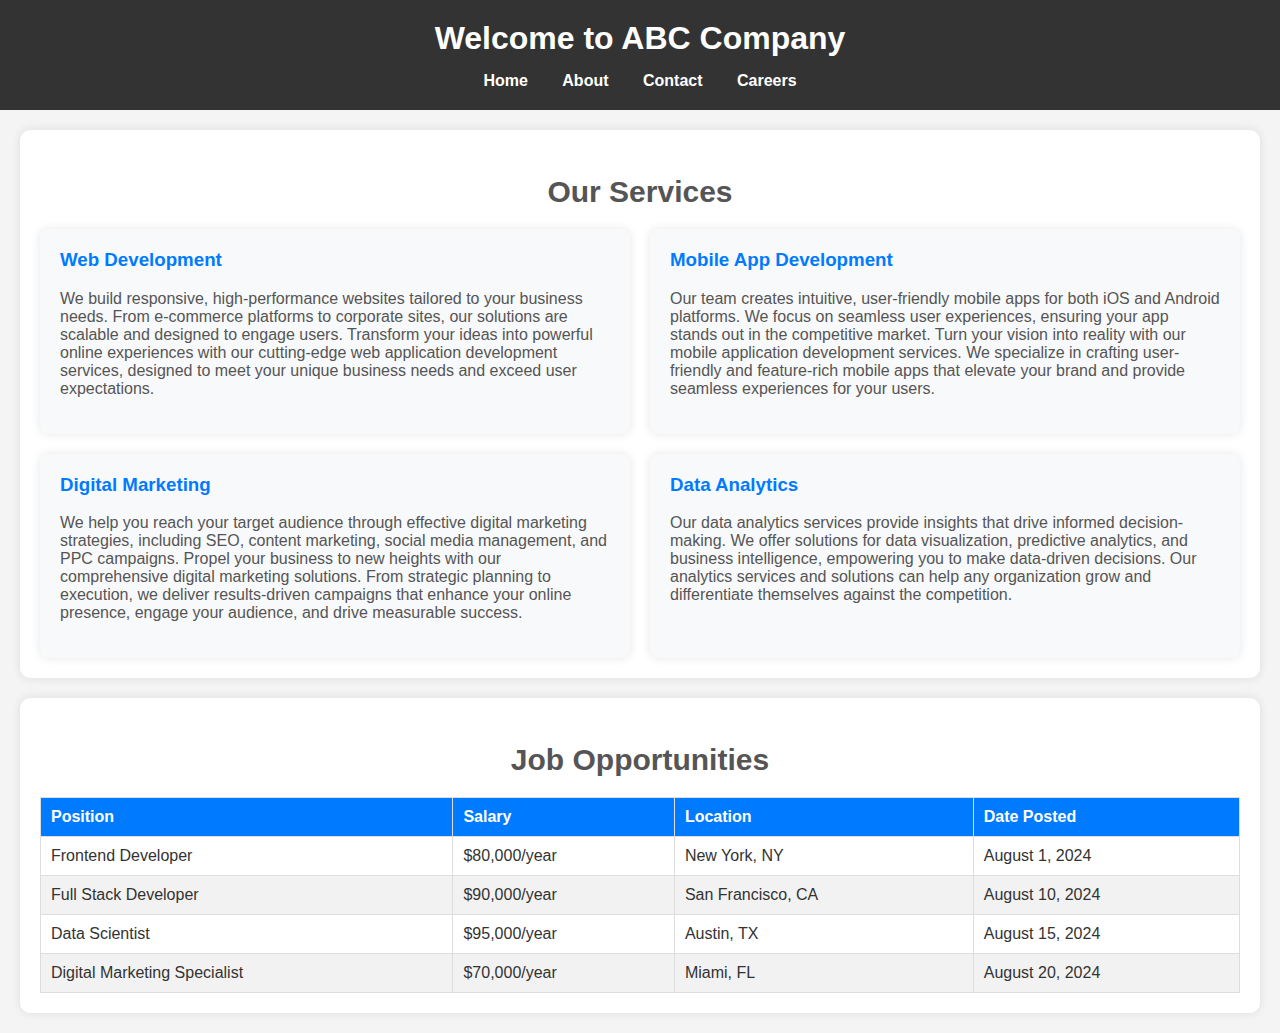
<file: index.html>
<!DOCTYPE html>
<html lang="en">
<head>
    <meta charset="UTF-8">
    <meta name="viewport" content="width=device-width, initial-scale=1.0">
    <title>ABC Company - Home</title>
    <link rel="stylesheet" href="styles.css">
</head>
<body>
    <header>
        <h1>Welcome to ABC Company</h1>
        <nav>
            <a href="index.html">Home</a>
            <a href="about.html">About</a>
            <a href="contact.html">Contact</a>
            <a href="careers.html">Careers</a>
        </nav>
    </header>
    
    <section>
        <h2>Our Services</h2>
        <div class="services-container">
            <div class="service-box">
                <h3>Web Development</h3>
                <p>We build responsive, high-performance websites tailored to your business needs. 
                From e-commerce platforms to corporate sites, our solutions are scalable and designed to engage users. 
                Transform your ideas into powerful online experiences with our cutting-edge web application development services, designed to meet your unique business needs and exceed user expectations.</p>
            </div>
            <div class="service-box">
                <h3>Mobile App Development</h3>
                <p>Our team creates intuitive, user-friendly mobile apps for both iOS and Android platforms. 
                We focus on seamless user experiences, ensuring your app stands out in the competitive market.
                Turn your vision into reality with our mobile application development services. We specialize in crafting user-friendly 
                and feature-rich mobile apps that elevate your brand and provide seamless experiences for your users.</p>
            </div>
            <div class="service-box">
                <h3>Digital Marketing</h3>
                <p>We help you reach your target audience through effective digital marketing strategies, including SEO, content marketing, social media management, and PPC campaigns.
                Propel your business to new heights with our comprehensive digital marketing solutions. From strategic planning to execution, we deliver results-driven campaigns 
                that enhance your online presence, engage your audience, and drive measurable success.</p>
            </div>
            <div class="service-box">
                <h3>Data Analytics</h3>
                <p>Our data analytics services provide insights that drive informed decision-making. 
                We offer solutions for data visualization, predictive analytics, and business intelligence, empowering you 
                to make data-driven decisions. Our analytics services and solutions can help any organization grow and differentiate themselves against the competition.</p>
            </div>
        </div>
    </section>

    <section>
        <h2>Job Opportunities</h2>
        <table>
            <thead>
                <tr>
                    <th>Position</th>
                    <th>Salary</th>
                    <th>Location</th>
                    <th>Date Posted</th>
                </tr>
            </thead>
            <tbody>
                <tr>
                    <td>Frontend Developer</td>
                    <td>$80,000/year</td>
                    <td>New York, NY</td>
                    <td>August 1, 2024</td>
                </tr>
                <tr>
                    <td>Full Stack Developer</td>
                    <td>$90,000/year</td>
                    <td>San Francisco, CA</td>
                    <td>August 10, 2024</td>
                </tr>
                <tr>
                    <td>Data Scientist</td>
                    <td>$95,000/year</td>
                    <td>Austin, TX</td>
                    <td>August 15, 2024</td>
                </tr>
                <tr>
                    <td>Digital Marketing Specialist</td>
                    <td>$70,000/year</td>
                    <td>Miami, FL</td>
                    <td>August 20, 2024</td>
                </tr>
            </tbody>
        </table>
    </section>
</body>
</html>
</file>
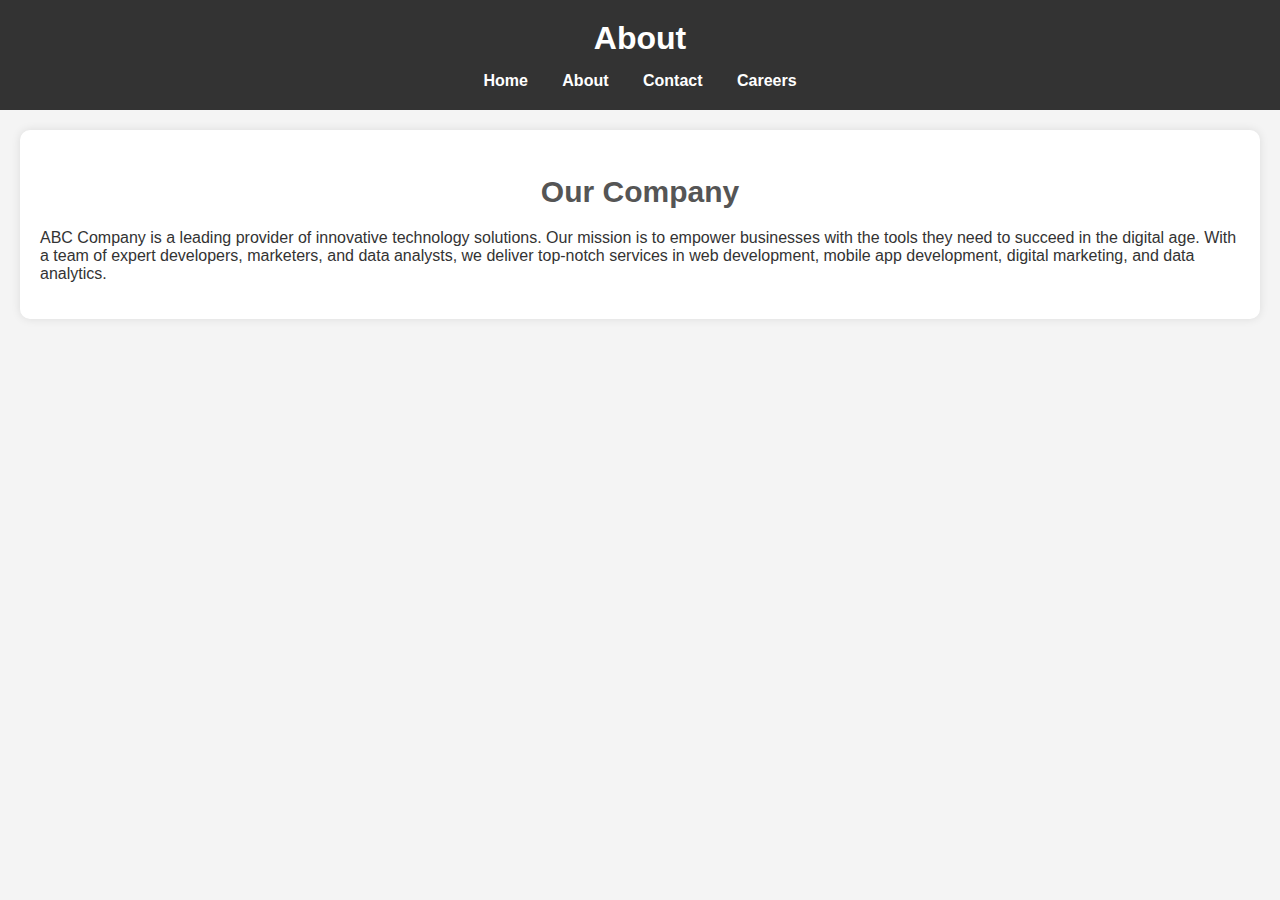
<file: about.html>
<!DOCTYPE html>
<html lang="en">
<head>
    <meta charset="UTF-8">
    <meta name="viewport" content="width=device-width, initial-scale=1.0">
    <title>ABC Company - About Us</title>
    <link rel="stylesheet" href="styles.css">
</head>
<body>
    <header>
        <h1>About</h1>
        <nav>
            <a href="index.html">Home</a>
            <a href="about.html">About</a>
            <a href="contact.html">Contact</a>
            <a href="careers.html">Careers</a>
        </nav>
    </header>
    
    <section>
        <h2>Our Company</h2>
        <p>ABC Company is a leading provider of innovative technology solutions. Our mission is to empower businesses with the tools they need to succeed in the digital age. With a team of expert developers, marketers, and data analysts, we deliver top-notch services in web development, mobile app development, digital marketing, and data analytics.</p>
    </section>
</body>
</html>
</file>
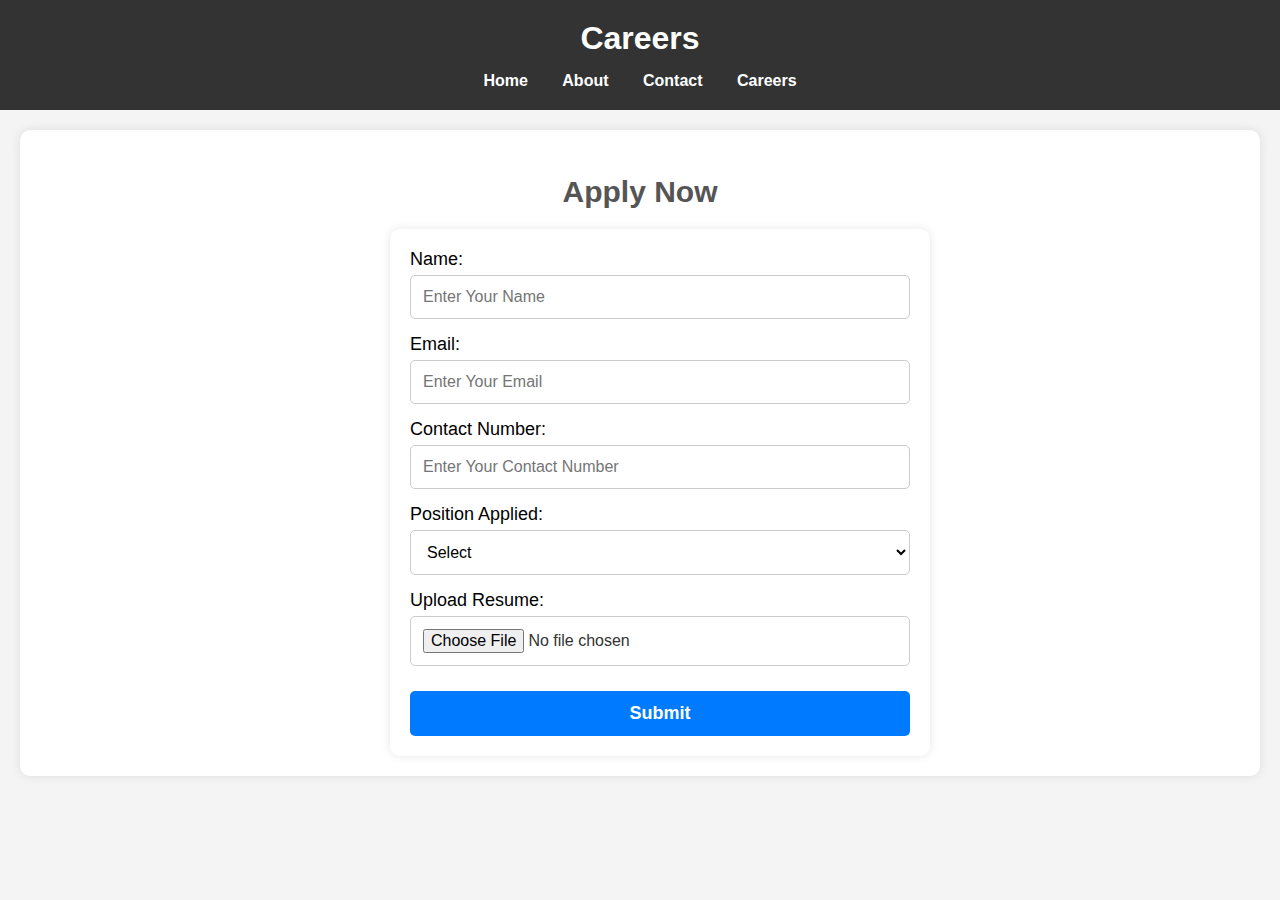
<file: careers.html>
<!DOCTYPE html>
<html lang="en">
<head>
    <meta charset="UTF-8">
    <meta name="viewport" content="width=device-width, initial-scale=1.0">
    <title>ABC Company - Careers</title>
    <link rel="stylesheet" href="styles.css">
</head>
<body>
    <header>
        <h1>Careers</h1>
        <nav>
            <a href="index.html">Home</a>
            <a href="about.html">About</a>
            <a href="contact.html">Contact</a>
            <a href="careers.html">Careers</a>
        </nav>
    </header>
    
    <section>
        <h2>Apply Now</h2>
        <form action="scripts.js" method="POST" enctype="multipart/form-data" class="career-form">
            <div class="form-group">
                <label for="name">Name:</label>
                <input type="text" id="name" name="name" placeholder="Enter Your Name" required>
            </div>

            <div class="form-group">
                <label for="email">Email:</label>
                <input type="email" id="email" name="email" placeholder="Enter Your Email" required>
            </div>

            <div class="form-group">
                <label for="contact">Contact Number:</label>
                <input type="number" id="contact" name="contact" placeholder="Enter Your Contact Number" required>
            </div>

            <div class="form-group">
                <label for="position">Position Applied:</label>
                <select id="position" name="position" required>
                    <option value="" disabled selected>Select</option>
                    <option value="frontend">FrontEnd Developer</option>
                    <option value="backend">BackEnd Developer</option>
                    <option value="datascientist">Data Scientist</option>
                    <option value="ml">Machine Learning Developer</option>
                    <option value="ai">AI Engineer</option>
                </select>
            </div>

            <div class="form-group">
                <label for="resume">Upload Resume:</label>
                <input type="file" id="resume" name="resume" required>
            </div>

            <button type="submit" class="submit-btn">Submit</button>
        </form>
    </section>
</body>
</html>
</file>
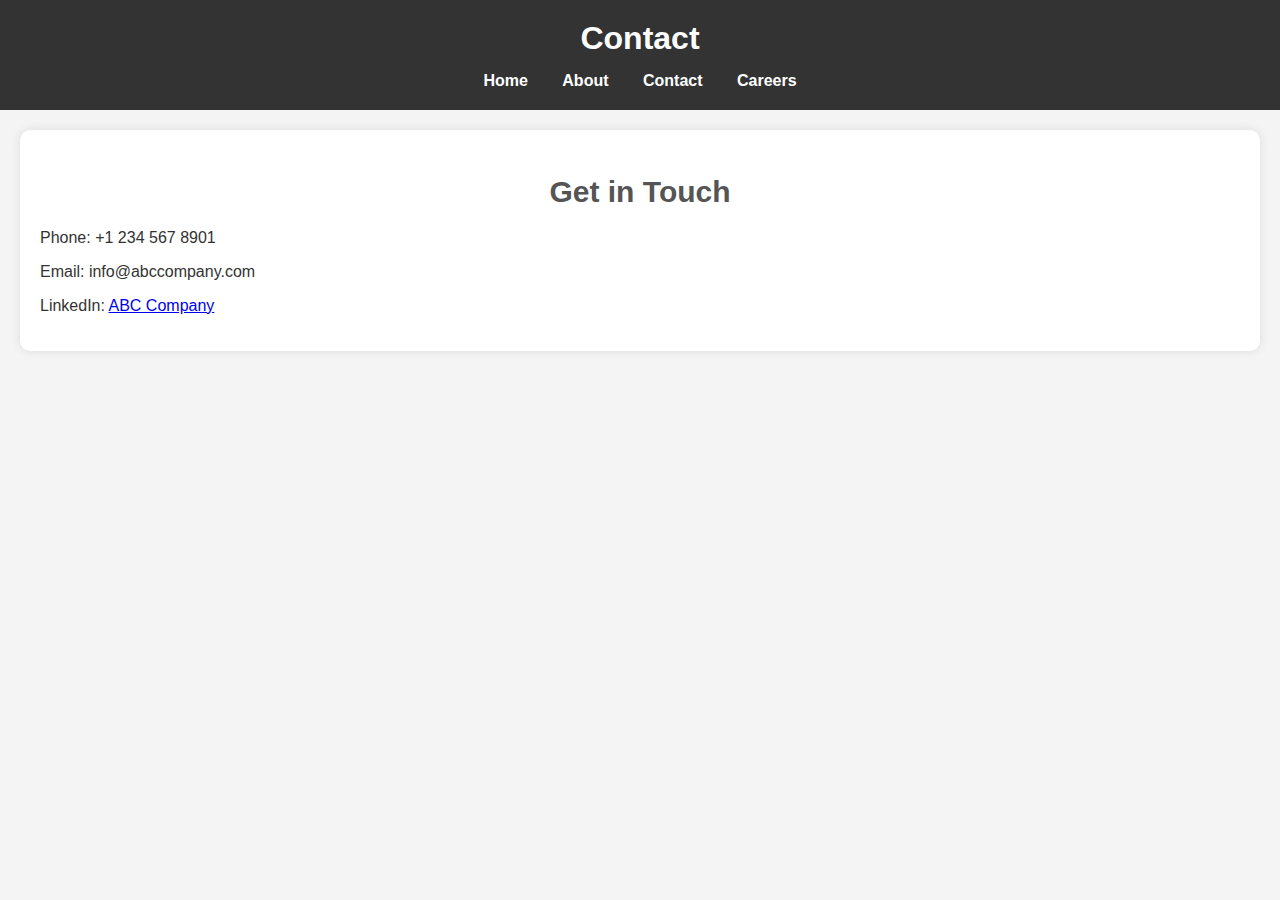
<file: contact.html>
<!DOCTYPE html>
<html lang="en">
<head>
    <meta charset="UTF-8">
    <meta name="viewport" content="width=device-width, initial-scale=1.0">
    <title>ABC Company - Contact Us</title>
    <link rel="stylesheet" href="styles.css">
</head>
<body>
    <header>
        <h1>Contact</h1>
        <nav>
            <a href="index.html">Home</a>
            <a href="about.html">About</a>
            <a href="contact.html">Contact</a>
            <a href="careers.html">Careers</a>
        </nav>
    </header>
    
    <section>
        <h2>Get in Touch</h2>
        <p>Phone: +1 234 567 8901</p>
        <p>Email: info@abccompany.com</p>
        <p>LinkedIn: <a href="https://www.linkedin.com/company/abc-company" target="_blank">ABC Company</a></p>
    </section>
</body>
</html>
</file>
<file: styles.css>
body {
    font-family: 'Segoe UI', Tahoma, Geneva, Verdana, sans-serif;
    background-color: #f4f4f4;
    margin: 0;
    padding: 0;
    color: #333;
}

header {
    background-color: #333;
    color: white;
    padding: 20px;
    text-align: center;
}

header h1 {
    margin: 0;
    margin-bottom: 15px;
}

nav a {
    color: white;
    margin: 0 15px;
    text-decoration: none;
    font-weight: bold;
}

nav a:hover {
    text-decoration: underline;
}

section {
    margin: 20px auto;
    padding: 20px;
    max-width: 1200px;
    background-color: white;
    border-radius: 10px;
    box-shadow: 0 0 10px rgba(0, 0, 0, 0.1);
}

h2 {
    color: #555;
    text-align: center;
    margin-bottom: 20px;
    font-weight: bold;
    font-size: 30px;
}

.services-container {
    display: flex;
    flex-wrap: wrap;
    gap: 20px;
    justify-content: space-between;
}

.service-box {
    background-color: #f8f9fa;
    padding: 20px;
    border-radius: 8px;
    box-shadow: 0 0 10px rgba(0, 0, 0, 0.1);
    width: calc(50% - 10px);
    box-sizing: border-box;
}

.service-box h3 {
    margin-top: 0;
    color: #007BFF;
}

.service-box p {
    color: #555;
}

table {
    width: 100%;
    border-collapse: collapse;
    margin-top: 20px;
}

table, th, td {
    border: 1px solid #ddd;
}

th, td {
    padding: 10px;
    text-align: left;
}

th {
    background-color: #007BFF;
    color: white;
}

tbody tr:nth-child(even) {
    background-color: #f2f2f2;
}

.career-form {
    background-color: white;
    padding: 20px;
    border-radius: 10px;
    box-shadow: 0 0 10px rgba(0, 0, 0, 0.1);
    max-width: 500px;
    width: 100%;
    display: flex;
    flex-direction: column;
    margin-left: 350px;
}

.form-group {
    margin-bottom: 15px;
}

label {
    font-size: 18px;
    color: black;
    margin-bottom: 5px;
    display: block;
}

input[type="text"],
input[type="number"],
input[type="email"],
select,
input[type="file"] {
    width: 100%;
    padding: 12px;
    font-size: 16px;
    border: 1px solid #ccc;
    border-radius: 5px;
    box-sizing: border-box;
}

input[type="text"]:focus,
input[type="email"]:focus,
input[type="number"]:focus,
select:focus,
input[type="file"]:focus {
    outline: none;
    border-color: #007BFF;
    box-shadow: 0 0 5px rgba(0, 123, 255, 0.5);
}

select {
    cursor: pointer;
    background-color: white;
}

.submit-btn {
    padding: 12px 20px;
    background-color: #007BFF;
    color: white;
    font-size: 18px;
    font-weight: bold;
    border: none;
    border-radius: 5px;
    cursor: pointer;
    transition: background-color 0.3s ease;
    margin-top: 10px;
}

.submit-btn:hover {
    background-color: #0056b3;
}
</file>
